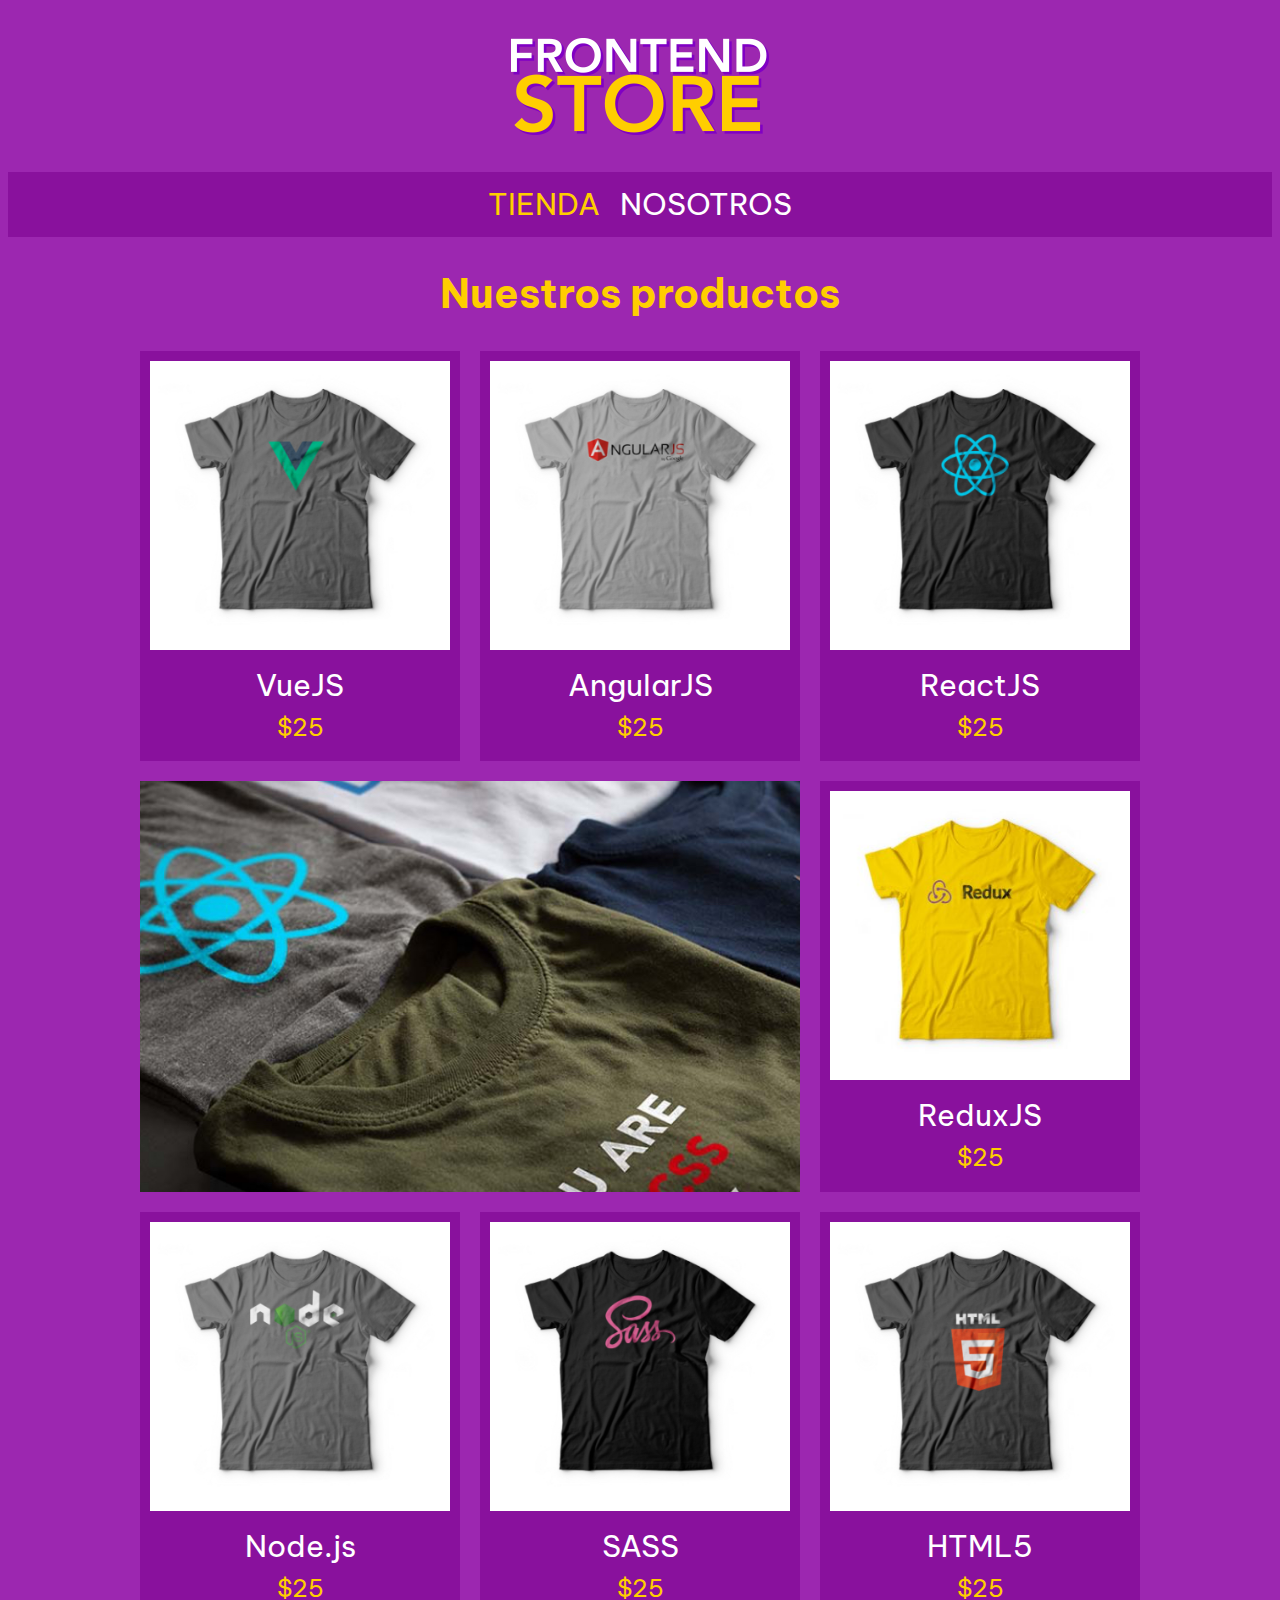
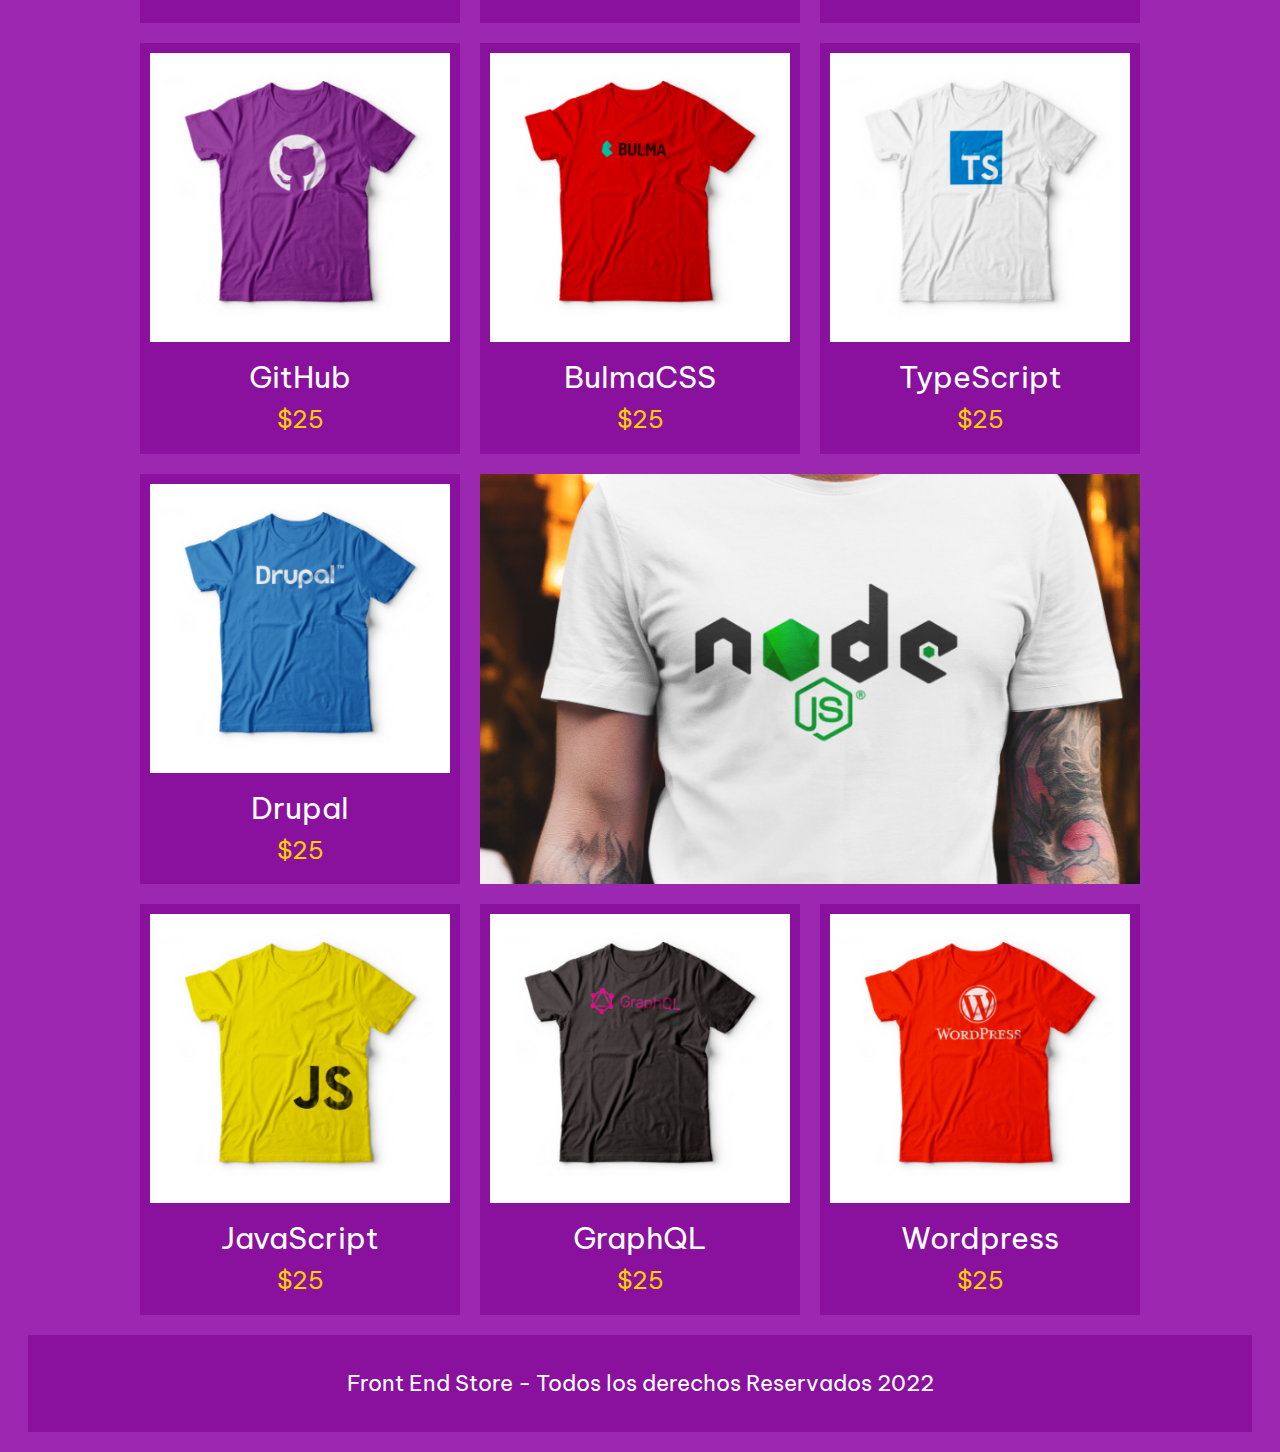
<file: index.html>
<!--Aplicamos BEM para darle estilo al CSS-->
<!DOCTYPE html>
<html lang="en">
<head>
    <meta charset="UTF-8">
    <meta http-equiv="X-UA-Compatible" content="IE=edge">
    <meta name="viewport" content="width=device-width, initial-scale=1.0">
    <title>FrontEnd Store</title>
    <link rel="styesheet" href="css/normalize.css">
    <link rel="stylesheet" href="css/style.css">
    <link rel="preconnect" href="https://fonts.googleapis.com">
    <link rel="preconnect" href="https://fonts.gstatic.com" crossorigin>
    <link href="https://fonts.googleapis.com/css2?family=Be+Vietnam+Pro:wght@300&family=Montserrat:ital,wght@1,500&display=swap" rel="stylesheet">
</head>
<body>
    
    <header class="header"> <!--bloque, tendra un nombre de clase con una sola palabra-->
        <!--Logo con enlace a pagina principal-->
        <a href="index.html">
            <img class="header__logo" src="img/logo.png" alt="Logotipo FrontendStore"> <!--elemento del bloque, tendra el nombre de su clase con doble guion bajo-->
        </a>
    </header>


    <!--Barra de navegacion-->
    <nav class="navegacion"> <!--bloque-->
        <a class="navegacion__enlace navegacion__enlace--activo"  href="index.html">TIENDA</a> <!--elemento del bloque-->
       <!-- el nombre de la clase: navegacion__enlace--activo es un modificador, indica que sera diferente al anterior, lo
        usaremos para dejar de color amarillo el enlace cuando se este en esa pagina --> 
        <a class="navegacion__enlace" href="nosotros.html">NOSOTROS</a>
    </nav>

    <!-- Contenido -->
    <main class="contenedor">
        <h1>Nuestros productos</h1>

        <div class="grid"> <!-- bloque con imagenes de los productos-->
            <div class="producto"> <!-- bloque de producto imagen, nombre y precio-->
                <a href="producto.html">
                    <img class="producto__imagen" src="img/1.jpg" alt="imagen caminsa gris">
                    <div class="producto__informacion"> <!-- bloque para nombre y precio-->
                        <p class="producto__nombre">VueJS</p> 
                        <p class="producto__precio">$25</p>
                    </div>
                </a>
            </div> <!-- .producto-->

            <div class="producto"> <!-- bloque de producto imagen, nombre y precio-->
                <a href="producto.html">
                    <img class="producto__imagen" src="img/2.jpg" alt="imagen caminsa gris">
                    <div class="producto__informacion"> <!-- bloque para nombre y precio-->
                        <p class="producto__nombre">AngularJS</p> 
                        <p class="producto__precio">$25</p>
                    </div>
                </a>
            </div> <!-- .producto-->

            <div class="producto"> <!-- bloque de producto imagen, nombre y precio-->
                <a href="producto.html">
                    <img class="producto__imagen" src="img/3.jpg" alt="imagen caminsa gris">
                    <div class="producto__informacion"> <!-- bloque para nombre y precio-->
                        <p class="producto__nombre">ReactJS</p> 
                        <p class="producto__precio">$25</p>
                    </div>
                </a>
            </div> <!-- .producto-->

            <div class="producto"> <!-- bloque de producto imagen, nombre y precio-->
                <a href="producto.html">
                    <img class="producto__imagen" src="img/4.jpg" alt="imagen caminsa gris">
                    <div class="producto__informacion"> <!-- bloque para nombre y precio-->
                        <p class="producto__nombre">ReduxJS</p> 
                        <p class="producto__precio">$25</p>
                    </div>
                </a>
            </div> <!-- .producto-->

            <div class="producto"> <!-- bloque de producto imagen, nombre y precio-->
                <a href="producto.html">
                    <img class="producto__imagen" src="img/5.jpg" alt="imagen caminsa gris">
                    <div class="producto__informacion"> <!-- bloque para nombre y precio-->
                        <p class="producto__nombre">Node.js</p> 
                        <p class="producto__precio">$25</p>
                    </div>
                </a>
            </div> <!-- .producto-->

            <div class="producto"> <!-- bloque de producto imagen, nombre y precio-->
                <a href="producto.html">
                    <img class="producto__imagen" src="img/6.jpg" alt="imagen caminsa gris">
                    <div class="producto__informacion"> <!-- bloque para nombre y precio-->
                        <p class="producto__nombre">SASS</p> 
                        <p class="producto__precio">$25</p>
                    </div>
                </a>
            </div> <!-- .producto-->

            <div class="producto"> <!-- bloque de producto imagen, nombre y precio-->
                <a href="producto.html">
                    <img class="producto__imagen" src="img/7.jpg" alt="imagen caminsa gris">
                    <div class="producto__informacion"> <!-- bloque para nombre y precio-->
                        <p class="producto__nombre">HTML5</p> 
                        <p class="producto__precio">$25</p>
                    </div>
                </a>
            </div> <!-- .producto-->

            <div class="producto"> <!-- bloque de producto imagen, nombre y precio-->
                <a href="producto.html">
                    <img class="producto__imagen" src="img/8.jpg" alt="imagen caminsa gris">
                    <div class="producto__informacion"> <!-- bloque para nombre y precio-->
                        <p class="producto__nombre">GitHub</p> 
                        <p class="producto__precio">$25</p>
                    </div>
                </a>
            </div> <!-- .producto-->

            <div class="producto"> <!-- bloque de producto imagen, nombre y precio-->
                <a href="producto.html">
                    <img class="producto__imagen" src="img/9.jpg" alt="imagen caminsa gris">
                    <div class="producto__informacion"> <!-- bloque para nombre y precio-->
                        <p class="producto__nombre">BulmaCSS</p> 
                        <p class="producto__precio">$25</p>
                    </div>
                </a>
            </div> <!-- .producto-->

            <div class="producto"> <!-- bloque de producto imagen, nombre y precio-->
                <a href="producto.html">
                    <img class="producto__imagen" src="img/10.jpg" alt="imagen caminsa gris">
                    <div class="producto__informacion"> <!-- bloque para nombre y precio-->
                        <p class="producto__nombre">TypeScript</p> 
                        <p class="producto__precio">$25</p>
                    </div>
                </a>
            </div> <!-- .producto-->

            <div class="producto"> <!-- bloque de producto imagen, nombre y precio-->
                <a href="producto.html">
                    <img class="producto__imagen" src="img/11.jpg" alt="imagen caminsa gris">
                    <div class="producto__informacion"> <!-- bloque para nombre y precio-->
                        <p class="producto__nombre">Drupal</p> 
                        <p class="producto__precio">$25</p>
                    </div>
                </a>
            </div> <!-- .producto-->

            <div class="producto"> <!-- bloque de producto imagen, nombre y precio-->
                <a href="producto.html">
                    <img class="producto__imagen" src="img/12.jpg" alt="imagen caminsa gris">
                    <div class="producto__informacion"> <!-- bloque para nombre y precio-->
                        <p class="producto__nombre">JavaScript</p> 
                        <p class="producto__precio">$25</p>
                    </div>
                </a>
            </div> <!-- .producto-->

            <div class="producto"> <!-- bloque de producto imagen, nombre y precio-->
                <a href="producto.html">
                    <img class="producto__imagen" src="img/13.jpg" alt="imagen caminsa gris">
                    <div class="producto__informacion"> <!-- bloque para nombre y precio-->
                        <p class="producto__nombre">GraphQL</p> 
                        <p class="producto__precio">$25</p>
                    </div>
                </a>
            </div> <!-- .producto-->

            <div class="producto"> <!-- bloque de producto imagen, nombre y precio-->
                <a href="producto.html">
                    <img class="producto__imagen" src="img/14.jpg" alt="imagen caminsa gris">
                    <div class="producto__informacion"> <!-- bloque para nombre y precio-->
                        <p class="producto__nombre">Wordpress</p> 
                        <p class="producto__precio">$25</p>
                    </div>
                </a>
            </div> <!-- .producto-->

            <!-- Imagenes alusivas de como se ven las camisas puestas-->
            <div class="grafico grafico--camisas"></div>
            <div class="grafico grafico--node"></div>
        </div>
    </main>

    <!-- Pie de pagina -->
    <footer class="footer">
        <p class="footer__texto">Front End Store - Todos los derechos Reservados 2022</p>
    </footer>
</body>
</html>
</file>
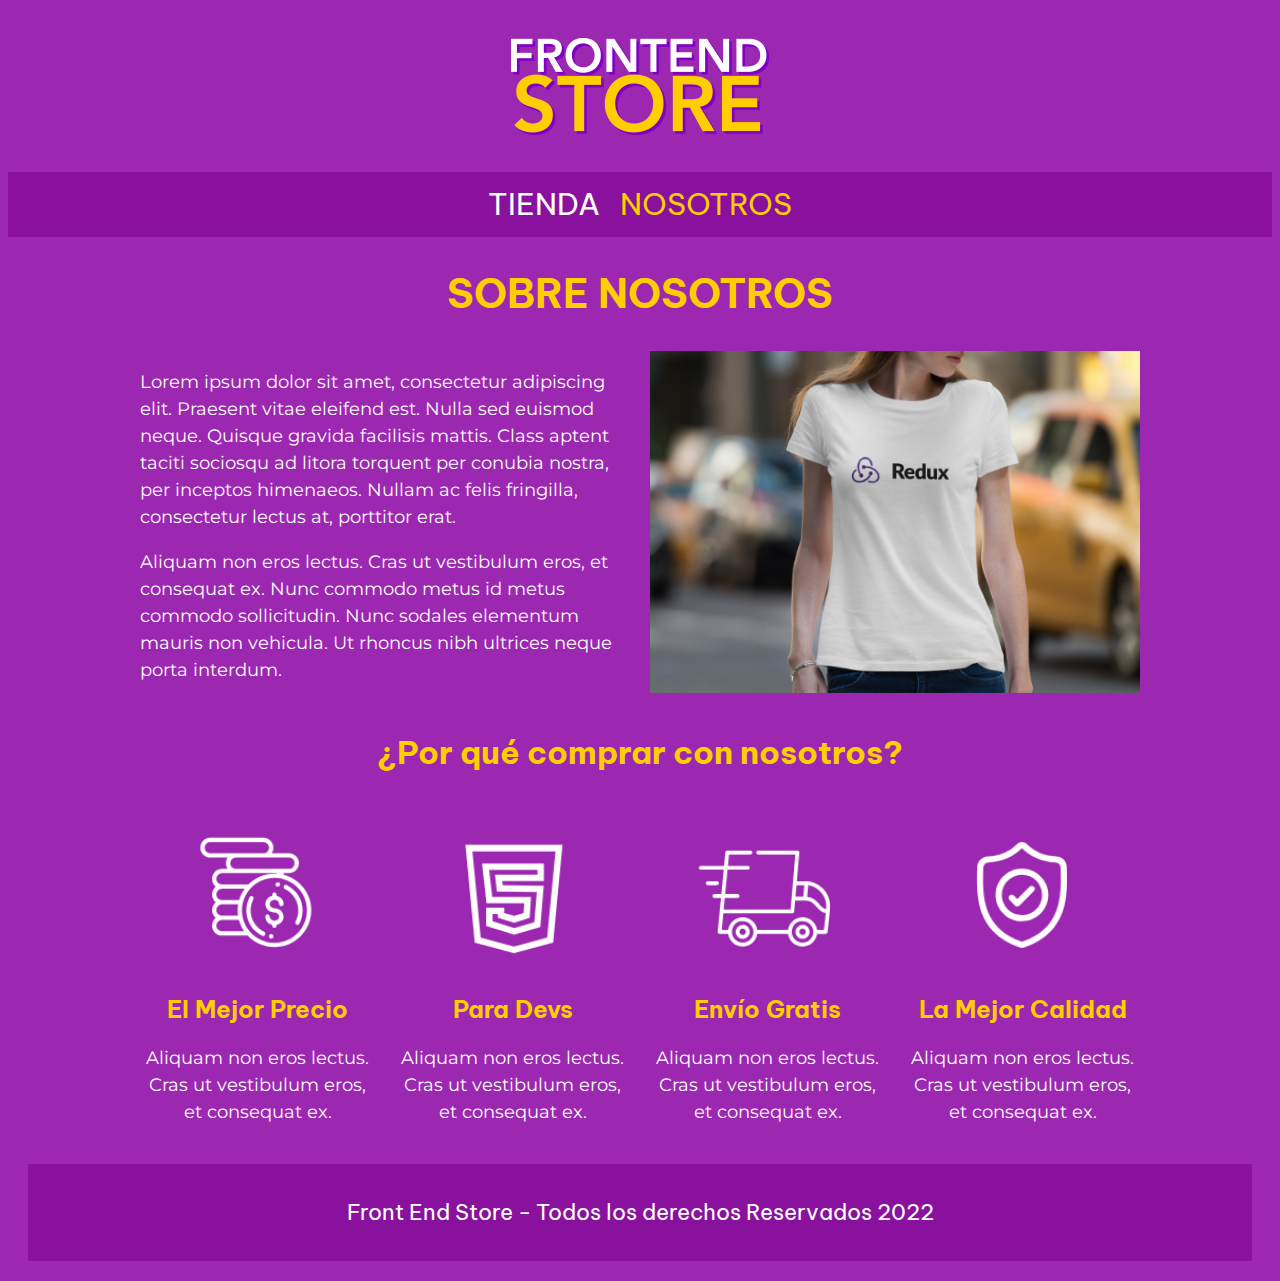
<file: nosotros.html>
<!DOCTYPE html>
<html lang="en">
<head>
    <meta charset="UTF-8">
    <meta http-equiv="X-UA-Compatible" content="IE=edge">
    <meta name="viewport" content="width=device-width, initial-scale=1.0">
    <title>FrontEnd Store</title>
    <link rel="styesheet" href="css/normalize.css">
    <link rel="stylesheet" href="css/style.css">
    <link rel="preconnect" href="https://fonts.googleapis.com">
    <link rel="preconnect" href="https://fonts.gstatic.com" crossorigin>
    <link href="https://fonts.googleapis.com/css2?family=Be+Vietnam+Pro:wght@300&family=Montserrat:ital,wght@1,500&display=swap" rel="stylesheet">
</head>
<body>
    
    <header class="header"> <!--bloque, tendra un nombre de clase con una sola palabra-->
        <!--Logo con enlace a pagina principal-->
        <a href="index.html">
            <img class="header__logo" src="img/logo.png" alt="Logotipo FrontendStore"> <!--elemento del bloque, tendra el nombre de su clase con doble guion bajo-->
        </a>
    </header>


    <!--Barra de navegacion-->
    <nav class="navegacion"> <!--bloque-->
        <a class="navegacion__enlace "  href="index.html">TIENDA</a> <!--elemento del bloque-->
       <!-- el nombre de la clase: navegacion__enlace--activo es un modificador, indica que sera diferente al anterior, lo
        usaremos para dejar de color amarillo el enlace cuando se este en esa pagina --> 
        <a class="navegacion__enlace navegacion__enlace--activo" href="nosotros.html">NOSOTROS</a>
    </nav>

    <!-- Contenido -->
    <main class="contenedor">
        <h1>SOBRE NOSOTROS</h1>
            <div class="nosotros">
                <div class="nosotros__contenido">
                    <p>Lorem ipsum dolor sit amet, consectetur adipiscing elit. Praesent vitae eleifend est. Nulla sed euismod neque. Quisque gravida 
                    facilisis mattis. Class aptent taciti sociosqu ad litora torquent per conubia nostra, per inceptos himenaeos. Nullam ac felis
                    fringilla, consectetur lectus at, porttitor erat.</p>

                    <p>Aliquam non eros lectus. Cras ut vestibulum eros, et consequat ex. Nunc commodo metus id metus commodo sollicitudin. Nunc sodales 
                        elementum mauris non vehicula. Ut rhoncus nibh ultrices neque porta interdum.</p>
                </div>
                <img class="nosotros__imagen" src="/img/nosotros.jpg" alt="imagen con blusa de react">
            </div>
    </main>

    <section class="contenedor comprar"> <!-- class="nombreClase nombreBloque"-->
        <h2 class="comprar__titulo">¿Por qué comprar con nosotros?</h2>
        <div class="bloques">
            <div class="bloque">
                <img class="bloque__imagen" src="img/icono_1.png" alt="porque comprar">
                <h3 class="bloque__titulo">El Mejor Precio</h3>
                <p>Aliquam non eros lectus. Cras ut vestibulum eros, et consequat ex. </p>
            </div> <!-- .bloque-->

            <div class="bloque">
                <img class="bloque__imagen" src="img/icono_2.png" alt="porque comprar">
                <h3 class="bloque__titulo">Para Devs</h3>
                <p>Aliquam non eros lectus. Cras ut vestibulum eros, et consequat ex.</p>
            </div> <!-- .bloque-->

            <div class="bloque">
                <img class="bloque__imagen" src="img/icono_3.png" alt="porque comprar">
                <h3 class="bloque__titulo">Envío Gratis</h3>
                <p>Aliquam non eros lectus. Cras ut vestibulum eros, et consequat ex.</p>
            </div> <!-- .bloque-->

            <div class="bloque">
                <img class="bloque__imagen" src="img/icono_4.png" alt="porque comprar">
                <h3 class="bloque__titulo">La Mejor Calidad</h3>
                <p>Aliquam non eros lectus. Cras ut vestibulum eros, et consequat ex.
            </div> <!-- .bloque-->
        </div>
    </section>

    <!-- Pie de pagina -->
    <footer class="footer">
        <p class="footer__texto">Front End Store - Todos los derechos Reservados 2022</p>
    </footer>
</body>
</html>
</file>
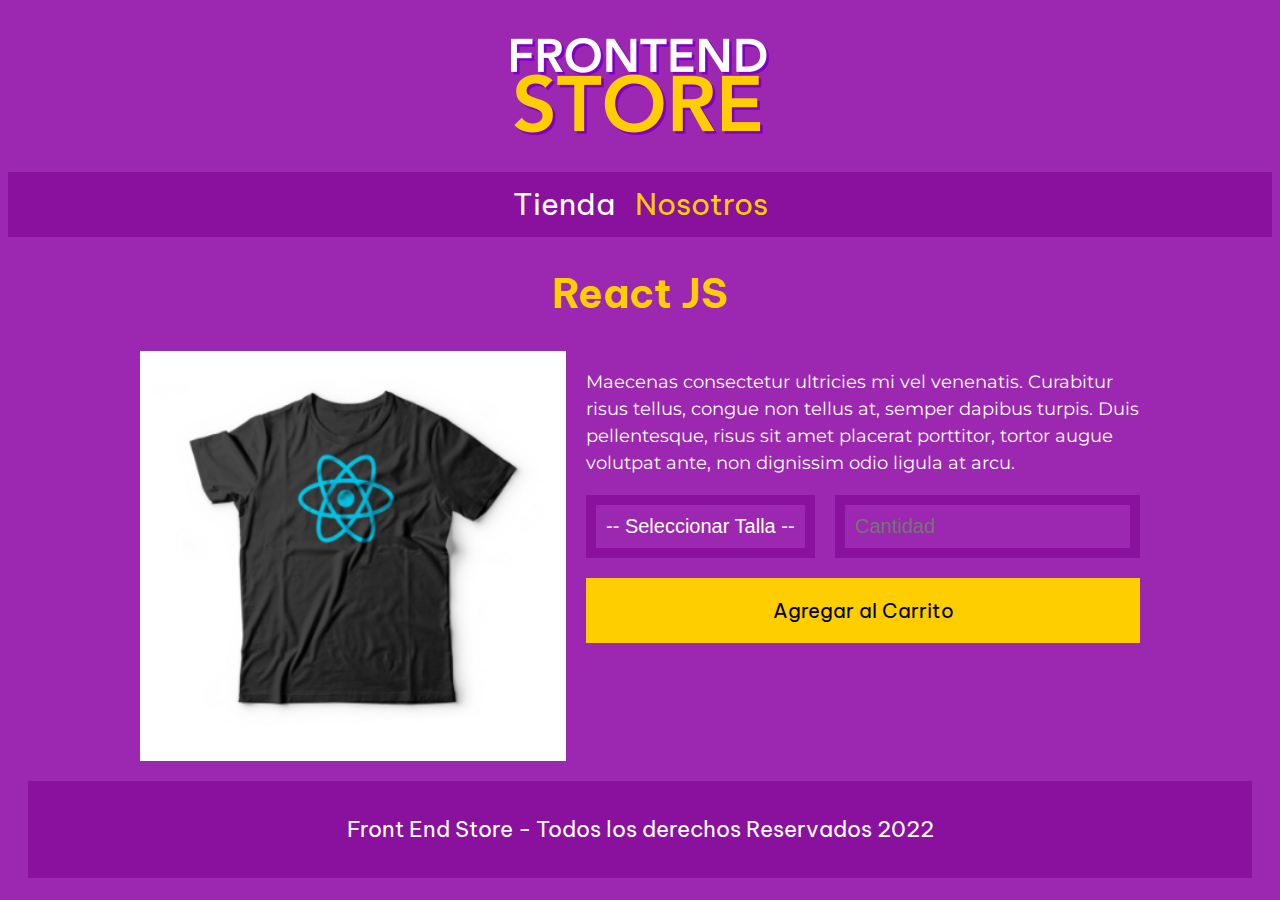
<file: producto.html>
<!DOCTYPE html>
<html lang="en">
<head>
    <meta charset="UTF-8">
    <meta http-equiv="X-UA-Compatible" content="IE=edge">
    <meta name="viewport" content="width=device-width, initial-scale=1.0">
    <title>FrontEnd Store</title>
    <link rel="styesheet" href="css/normalize.css">
    <link rel="stylesheet" href="css/style.css">
    <link rel="preconnect" href="https://fonts.googleapis.com">
    <link rel="preconnect" href="https://fonts.gstatic.com" crossorigin>
    <link href="https://fonts.googleapis.com/css2?family=Be+Vietnam+Pro:wght@300&family=Montserrat:ital,wght@1,500&display=swap" rel="stylesheet">
</head>
<body>
    
    <header class="header"> <!--bloque, tendra un nombre de clase con una sola palabra-->
        <!--Logo con enlace a pagina principal-->
        <a href="index.html">
            <img class="header__logo" src="img/logo.png" alt="Logotipo FrontendStore"> <!--elemento del bloque, tendra el nombre de su clase con doble guion bajo-->
        </a>
    </header>


    <!--Barra de navegacion-->
    <nav class="navegacion"> <!--bloque-->
        <a class="navegacion__enlace "  href="index.html">Tienda</a> <!--elemento del bloque-->
       <!-- el nombre de la clase: navegacion__enlace--activo es un modificador, indica que sera diferente al anterior, lo
        usaremos para dejar de color amarillo el enlace cuando se este en esa pagina --> 
        <a class="navegacion__enlace navegacion__enlace--activo" href="nosotros.html">Nosotros</a>
    </nav>

    <!-- Contenido -->
    <main class="contenedor">
        <h1>React JS</h1>

        <div class="camisa">
            <img class="camisa__imagen" src="img/3.jpg" alt="Imagen del Producto">

            <div class="camisa__contenido">
                <p>Maecenas consectetur ultricies mi vel venenatis. Curabitur risus tellus, congue non tellus at, semper dapibus turpis. Duis pellentesque, risus sit amet placerat porttitor, tortor augue volutpat ante, non dignissim odio ligula at arcu.</p>

                <!-- botones para seleccionar talla y cantidad -->
                <form class="formulario">
                    <select class="formulario__campo">
                        <option disabled selected>-- Seleccionar Talla --</option>
                        <option>Chica</option>
                        <option>Mediana</option>
                        <option>Grande</option>
                    </select>
                    <input class="formulario__campo" type="number" placeholder="Cantidad" min="1">
                    <input class="formulario__submit" type="submit" value="Agregar al Carrito">
                </form>
            </div>
        </div>
    </main>

    <!-- Pie de pagina -->
    <footer class="footer">
        <p class="footer__texto">Front End Store - Todos los derechos Reservados 2022</p>
    </footer>
</body>
</html>
</file>
<file: css/style.css>
/*Definimos variables*/
:root{
    --primario: #9c27b0;
    --primarioOscuro: #89119d;
    --secuandario: #ffce00;
    --secundarioOscuro: rgb(233, 187, 2);
    --blanco: #fff;
    --negro: #000;

    --fuentePrincipal: 'Be Vietnam Pro', sans-serif;
    --fuenteSecundaria: 'Montserrat', sans-serif;
}

/*Globales*/

/*Global de la web de PaulIrish para el control
del margin, padding*/
/* apply a natural box layout model to all elements, but allowing components to change */
html {
    box-sizing: border-box;
    font-size: 62.5%; /*para que un rem=10px y evitar estar haciendo conversiones*/
  }
  *, *:before, *:after {
    box-sizing: inherit;
  
}

/* Color del fondo */
body{
    background-color: var(--primario);
    font-size: 1.6rem;
    line-height: 1.5; /*interlineado*/
}

/* Tamaño de letra y color en parrafos */
p{
    font-size: 1.8rem;
    font-family: var(--fuenteSecundaria);
    color:var(--blanco);
}

/* Estilo de enlaces */
a{
    text-decoration: none; /*quitaremos el interlineado*/ 
}

img{
    width: 100%;
}

h1, h2, h3{
    text-align: center;
    color:var(--secuandario);
    font-family: var(--fuentePrincipal);
}

h1{
    font-size: 4rem;
}

h2{
    font-size: 3.2rem;
}

h3{
    font-size: 2.4rem;
}

.contenedor{
    max-width: 100rem;
    margin: 0 auto;
}


/* HEADER */

/* Aplicando BEM*/
/*posicion del header*/
.header{
    display: flex; 
    justify-content: center; /* centra horizontalmente*/
}

/* posicion del logo*/
.header__logo{
    margin: 3rem 0; /* arriba y abajo izquierda y derecha*/
}

/*NAVEGACION*/
/* Barra de navegacion*/
.navegacion{
    background-color: var(--primarioOscuro);
    padding: 1rem 0; /* arriba y abajo   izquierda y derecha*/
    display: flex;
    justify-content: center;
    gap: 2rem; /* separa cada uno de los elementos que hay en nav*/
}

/*Enlaces de la barra de navegacion*/
.navegacion__enlace{ 
    font-family: var(--fuentePrincipal);
    color: var(--blanco);
    font-size: 3rem;
    /* en lugar del "gap" en .navegacion, aqui podriamos tener un: margin-rigth: 2rem;*/
}

/*navegacion__enlace--activo: deja el color secundario cuando estamos dentro de ese enlace*/
/*cambiar el color del enlace cuando nos posicionamos en el:*/
.navegacion__enlace--activo, 
.navegacion__enlace:hover{
    color: var(--secuandario);
}

.navegacion__enlace:last-of-type{  /*selecciona el segundo elemento de nav*/
    margin-right: 0;
}

/* Grid   imagenes de productos en pag tienda*/
.grid{
    display: grid;
    grid-template-columns: repeat(2 1fr); /* indica 2 columnas*/
    gap: 2rem; /*margen*/
}
@media (min-width: 768px){
    .grid{
        grid-template-columns: repeat(3, 1fr); /* en pantallas mas grandes tendremos 3 columnas*/
    }
}

/* Productos */
.producto{
    background-color: var(--primarioOscuro);
    padding: 1rem;
}

.producto__nombre{
    font-size: 3rem;  
}

.producto__precio{
    font-size: 2.4rem;
    color: var(--secuandario);  
}

.producto__nombre,
.producto__precio{
    font-family: var(--fuentePrincipal);
    margin: 1rem 0;
    text-align: center;
    line-height: 1.2;
}

/* Graficos fotos con playeras puestas */
.grafico{
    min-height: 30rem;  /* para seguir teniendo el espacio para l aimagen grande en diseño movil*/
    background-repeat: no-repeat;
    background-size: cover;  /*llena todo el espacio*/
}

.grafico--camisas{  /*espacio para imagen grande */
    grid-row: 2 / 3; /* espacio de arriba hacia abajo*/
    grid-column: 1 / 3; /* numeros de arriba de izq a derecha*/
    background-image: url(/img/grafico1.jpg);
}

.grafico--node{ /*espacio para imagen grande de camisa de node */
    background-image: url(../img/grafico2.jpg);
    grid-row: 8 / 9;
    grid-column: 1 / 3; 
    
}

@media (min-width: 768px){
    .grafico--node{ /*espacio para imagen grande de camisa de node */
        grid-row: 5 / 6; 
        grid-column: 2 / 4;
    }
  
}


/*FOOTER*/
.footer{
    background-color: var(--primarioOscuro);
    padding: 1rem 0;
    margin: 2rem;
}

.footer__texto{
    font-family: var(--fuentePrincipal);
    text-align: center;
    font-size: 2.2rem;
}



/* Pagina de Nosotros */
.nosotros{
    display: grid;
    grid-template-rows: repeat(2, auto); /*para que en movil se vea la imagen y abajo el texto*/ 
}
@media (min-width: 768px){
    .nosotros{
       
        grid-template-columns: repeat(2, 1fr);    /* para tener dos columnas */
        column-gap: 2rem; /* para separar las dos columnas */
    }
}

.nosotros__imagen{
    grid-row: 1/2;  /*posicionamos la imagen en la fila 1 a 2*/
}

@media (min-width: 768px){
    .nosotros__imagen{
        grid-column: 2/3;  /* posicionar para que en la pantalla grande se vea en la columna de 2 a 3*/
    }
  
}

/** Bloques **/
.bloques{
    display: grid;
    grid-template-columns: repeat(2, 1fr); /* para tener 2 columnas en pantallas chiquitas*/
    gap: 2rem; /*separacion entre columnas*/
}

/* para que en pantallas grandes se vean los 4 iconos en una fila*/
@media (min-width: 768px){
  .bloques{
      grid-template-columns: repeat(4, 1fr);
  }
}

.bloque{
    text-align: center;
    font-size: 1rem;
}
.bloque__titulo{
    margin: 0;
}


/* Pagina del Producto */

@media (min-width: 768px){
        .camisa {
            display: grid;
            grid-template-columns: repeat(2, 1fr);
            column-gap: 2rem;
        }
    }
.formulario {
    display: grid;
    grid-template-columns: repeat(2, 1fr);
    gap: 2rem;
}

/* boton de seleccionar talla y cantidad */
.formulario__campo{  
   /* border-color: var(--primarioOscuro);
    border-width: 1rem;
    border-style: solid;*/
    border: 1rem solid var(--primarioOscuro);  /*es los mismo a las 3 lineas anteriores*/
    background-color: transparent;
   color: var(--blanco);
   font-size: 2rem;
   font-family: Arial, Helvetica, sans-serif;
   padding: 1rem;
   appearance: none;
}

/* estilo al boton "agregar al carrito */
.formulario__submit{
    background-color: var(--secuandario);
    border: none;
    font-size: 2rem;
    font-family: var(--fuentePrincipal);
    padding: 2rem;
    transition: background-color .3s ease; /* hace la transicion del color
                                             de fondo incial al que indicamos en hover*/

    grid-column: 1/3;                                            }

/* Cuando se le da estilo a un submit siempre pierde 
el cursor en forma de manita al posicionarnos en el 
para volverlo a tener agregamos un hover*/
.formulario__submit:hover {
    cursor: pointer;
    background-color: var(--secundarioOscuro);  /*al poner el cursor
                                                 en al boton, hace que se vea 
                                                 el fondo obscuro*/
}
</file>
